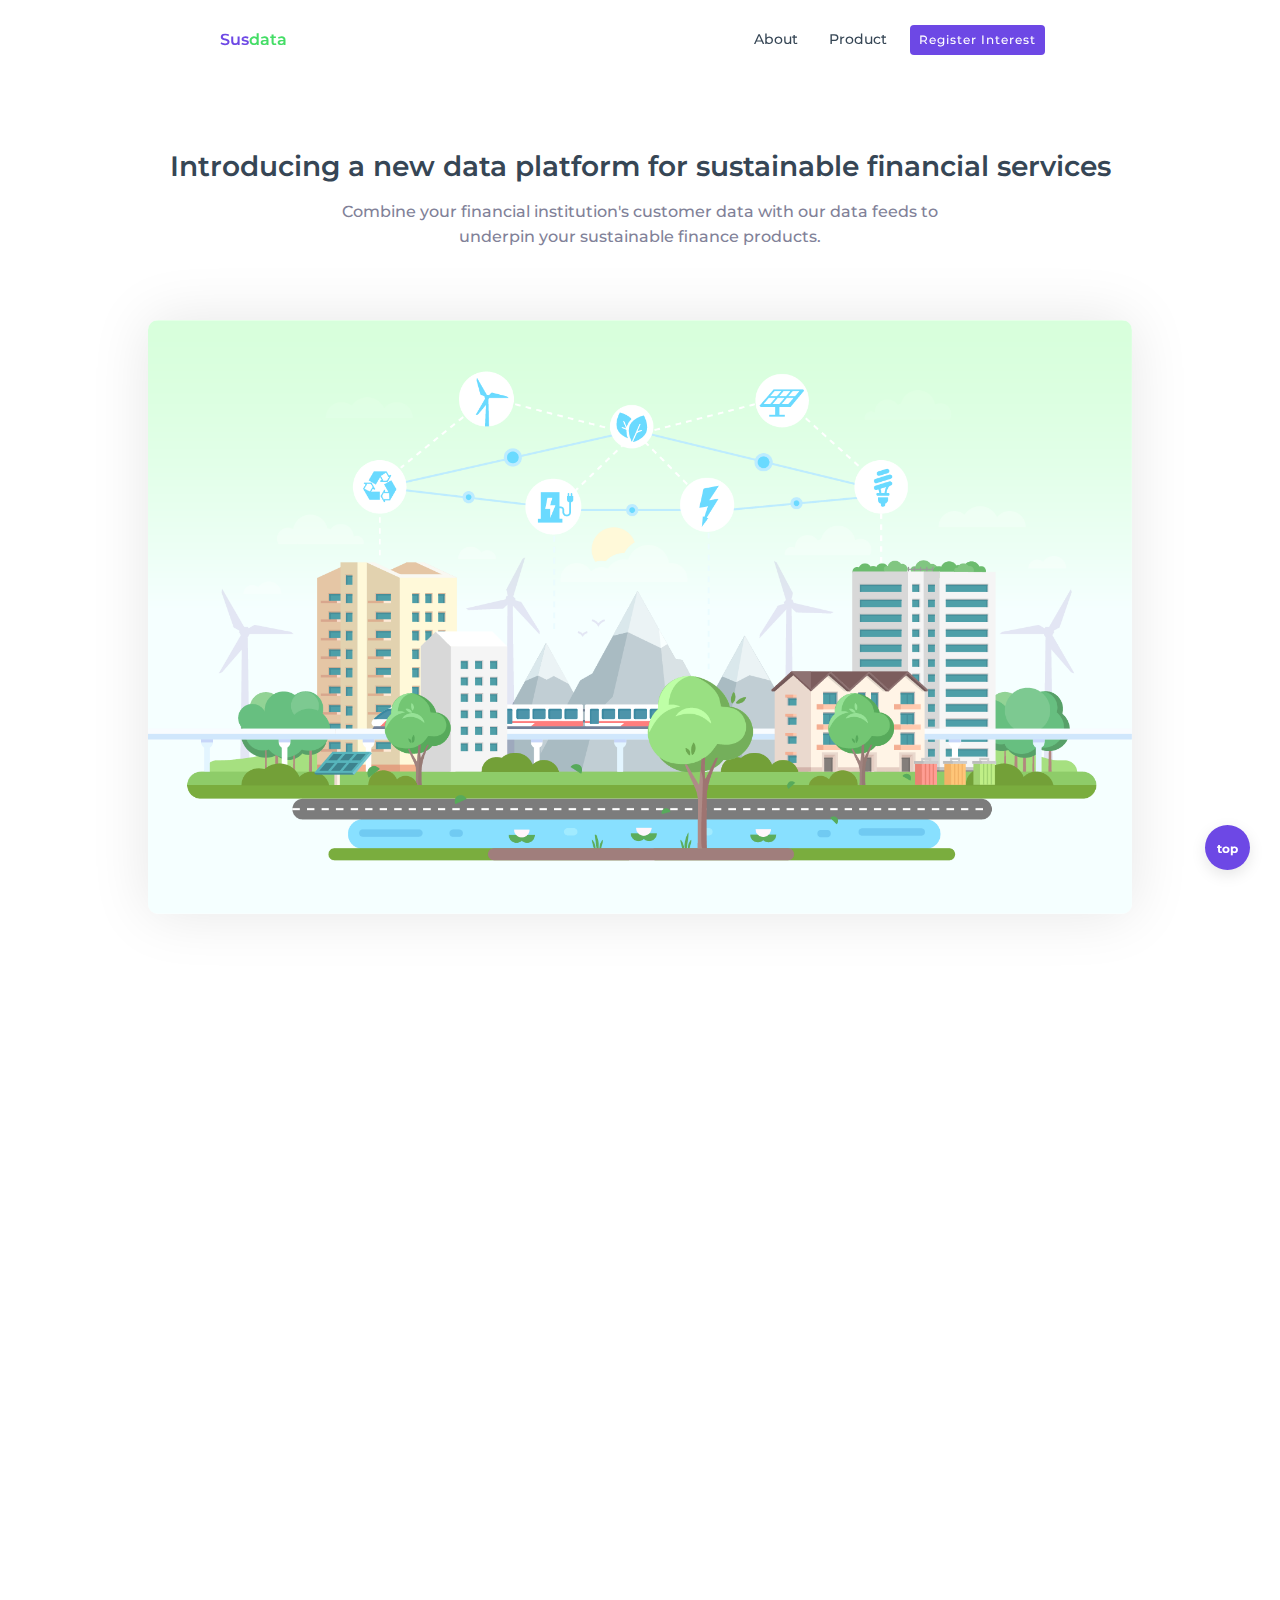
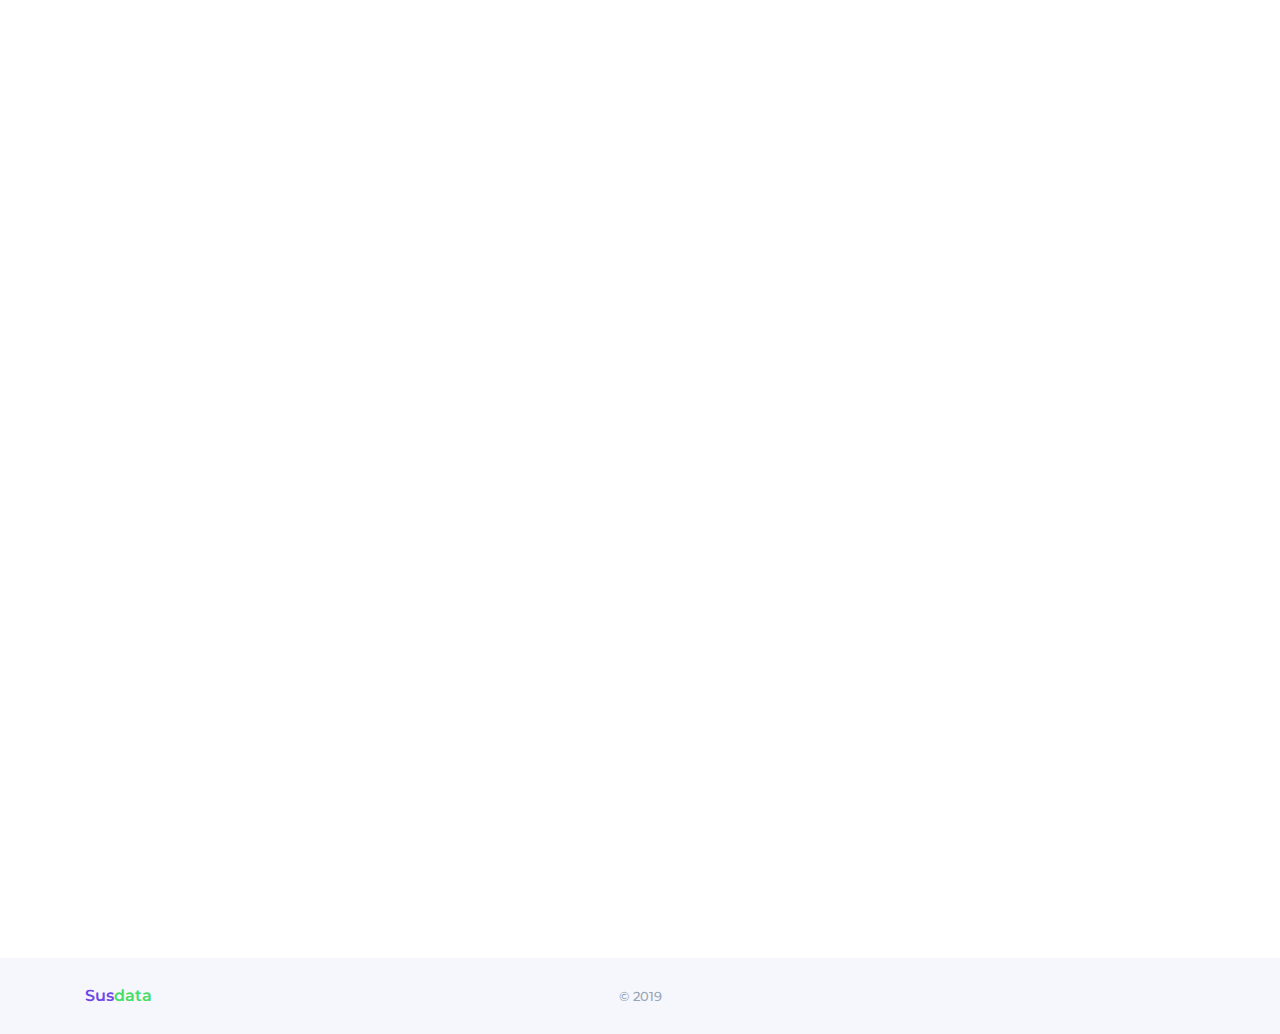
<file: public/index.html>
<!DOCTYPE html>
<html lang="en">
  <head>
    <meta charset="utf-8">
    <title>Susdata</title>
    <link rel="icon" href="assets/icons/favicon.png" type="image/png" sizes="16x16">
    <meta name="viewport" content="width=device-width, initial-scale=1">
    <meta http-equiv="X-UA-Compatible" content="IE=edge">
    <meta name="description" content="Sustainability data as a service">
    <meta name="keywords" content="Sustainability data as a service">
    <link href="assets/css/bootstrap.min.css" rel="stylesheet" type="text/css" media="all" />
    <link href="https://fonts.googleapis.com/css?family=Montserrat:300,400,500,600,700" rel="stylesheet">
    <link rel="stylesheet" href="assets/css/animate.css"> <!-- Resource style -->
    <link rel="stylesheet" href="assets/css/owl.carousel.css">
    <link rel="stylesheet" href="assets/css/owl.theme.css">
    <link rel="stylesheet" href="assets/css/ionicons.min.css"> <!-- Resource style -->
    <link href="assets/css/style.css" rel="stylesheet" type="text/css" media="all" />
    <script>
      !function(){var analytics=window.analytics=window.analytics||[];if(!analytics.initialize)if(analytics.invoked)window.console&&console.error&&console.error("Segment snippet included twice.");else{analytics.invoked=!0;analytics.methods=["trackSubmit","trackClick","trackLink","trackForm","pageview","identify","reset","group","track","ready","alias","debug","page","once","off","on"];analytics.factory=function(t){return function(){var e=Array.prototype.slice.call(arguments);e.unshift(t);analytics.push(e);return analytics}};for(var t=0;t<analytics.methods.length;t++){var e=analytics.methods[t];analytics[e]=analytics.factory(e)}analytics.load=function(t,e){var n=document.createElement("script");n.type="text/javascript";n.async=!0;n.src="https://cdn.segment.com/analytics.js/v1/"+t+"/analytics.min.js";var a=document.getElementsByTagName("script")[0];a.parentNode.insertBefore(n,a);analytics._loadOptions=e};analytics.SNIPPET_VERSION="4.1.0";
      analytics.load("usWRcxpharcwTR9m9I2X3xaMN8r4IjqS");
      analytics.page();
      }}();
    </script>
  </head>
  <body>
    <div class="wrapper">
      <!-- Navbar Section -->
      <nav class="navbar navbar-expand-md navbar-light bg-light fixed-top">
        <div class="container container-s">
          <a class="navbar-brand" href="#">Sus<span class="logo-green">data</span></a>
          <button class="navbar-toggler" type="button" data-toggle="collapse" data-target="#navbarSupportedContent" aria-controls="navbarSupportedContent" aria-expanded="false" aria-label="Toggle navigation">
            <span class="navbar-toggler-icon"></span>
          </button>
          <div class="collapse navbar-collapse" id="navbarSupportedContent">
            <ul class="navbar-nav ml-auto navbar-right">
              <li class="nav-item"><a class="nav-link js-scroll-trigger" href="#about">About</a></li>
              <li class="nav-item"><a class="nav-link js-scroll-trigger" href="#products">Product</a></li>
              
              <li class="nav-item"><a class="btn-cta nav-link js-scroll-trigger" href="#register">Register interest</a></li>
            </ul>
          </div>
        </div>
      </nav><!-- Navbar End -->


      <div id="main" class="main">
        <div class="container-m text-center">
          <div class="home hero-2"><!-- Hero Section-->
            <div class="hero-content wow fadeIn">
              <h1>Introducing a new data platform for sustainable financial services</h1>
              <p>Combine your financial institution's customer data with our data feeds to underpin your sustainable finance products.</p>
            </div>
            <div class="hero-img wow fadeIn">
              <img class="img-fluid" src="assets/images/city-data.png" alt="City data illustration">
            </div>
            <div class="hero-content wow fadeIn" id="about">
              
              <p>The new wave of modern financial products take sustainability into account. And behind every sustainability-backed product is good quality data.</p>

              <p>But sourcing, processing and handling that data can be a challenge.</p>
              
              <p>That’s why we’re building a new platform that helps sustainable finance professionals who need access to accurate, realtime sustainability data.</p>

              <p>Interested in knowing more?</p>

              <div class="form-alt" id="register" >
                <form name="register-interest" data-netlify="true" netlify id="chimp-form" class="subscribe-form wow zoomIn" action="/" method="post" accept-charset="UTF-8" enctype="application/x-www-form-urlencoded" autocomplete="on" novalidate>
                  <p style="display: none;">
                    <label>Don’t fill this out if you're human: <input name="bot-field" /></label>
                  </p>
                  <input class="mail" id="chimp-email" type="email" name="email" placeholder="Your email" autocomplete="email"><input class="submit-button" type="submit" value="Register interest">
                  <div id="result"></div>
                </form>
                
                <div id="response"></div>
              </div>
            </div>
            
            <!-- <div class="client-list">
              <ul>
                <li><img class="img-fluid" src="assets/icons/1.png" alt="Client"> </li>
                <li><img class="img-fluid" src="assets/icons/2.png" alt="Client"> </li>
                <li><img class="img-fluid" src="assets/icons/3.png" alt="Client"> </li>
                <li><img class="img-fluid" src="assets/icons/4.png" alt="Client"> </li>
                <li><img class="img-fluid" src="assets/icons/5.png" alt="Client"> </li>
              </ul>
            </div> -->
          </div>
        </div><!-- Hero End -->


        <div id="products" class="features wow fadeInDown">
          <div class="container-m">
            <div class="row text-center">
              <div class="col-md-12">
                <div class="features-intro">
                  <h2>Everything you need to gather and process data about sustainability.</h2>
                  <p></p>
                </div>
              </div>
              <div class="col-md-6 col-lg-4">
                <div class="feature-list">
                  <div class="card-icon">
                    <div class="card-img">
                      <img src="assets/icons/a1.png" width="35" alt="Feature">
                    </div>
                  </div>
                  <div class="card-text">
                    <h3>Integrated</h3>
                    <p>Access to high quality data sets and third party licenced sources</p>
                  </div>
                </div>
              </div>
              <div class="col-md-6 col-lg-4">
                <div class="feature-list">
                  <div class="card-icon">
                    <div class="card-img">
                      <img src="assets/icons/a2.png" width="35" alt="Feature">
                    </div>
                  </div>
                  <div class="card-text">
                    <h3>Real-time</h3>
                    <p>No more waiting for data to become available in quarterly reports</p>
                  </div>
                </div>
              </div>
              <div class="col-md-6 col-lg-4">
                <div class="feature-list">
                  <div class="card-icon">
                    <div class="card-img">
                      <img src="assets/icons/a3.png" width="35" alt="Feature">
                    </div>
                  </div>
                  <div class="card-text">
                    <h3>Compliant</h3>
                    <p>Works with your compliance and data security processes.</p>
                  </div>
                </div>
              </div>
              <div class="col-md-6 col-lg-4">
                <div class="feature-list">
                  <div class="card-icon">
                    <div class="card-img">
                      <img src="assets/icons/a4.png" width="35" alt="Feature">
                    </div>
                  </div>
                  <div class="card-text">
                    <h3>Visualised</h3>
                    <p>Display GIS assets alongside sustainability and finance data to spot anomalies</p>
                  </div>
                </div>
              </div>
              <div class="col-md-6 col-lg-4">
                <div class="feature-list">
                  <div class="card-icon">
                    <div class="card-img">
                      <img src="assets/icons/a5.png" width="35" alt="Feature">
                    </div>
                  </div>
                  <div class="card-text">
                    <h3>Enriched </h3>
                    <p>Your proprietary data stays in your systems, and enriched with our feeds/p>
                  </div>
                </div>
              </div>
              <div class="col-md-6 col-lg-4">
                <div class="feature-list">
                  <div class="card-icon">
                    <div class="card-img">
                      <img src="assets/icons/a6.png" width="35" alt="Feature">
                    </div>
                  </div>
                  <div class="card-text">
                    <h3>Enabling</h3>
                    <p>Using our data platform you’ll be able to improve your ability to support new and existing green finance products</p>
                  </div>
                </div>
              </div>
            </div>
          </div>
        </div>


        <!-- CTA Signup Section -->
        <div id="signup" class="cta-sm wow fadeIn">
          <div class="container-m text-center">
            <div class="cta-content">
               <h4></h4>
               <h1>Find out more about our new platform</h1>
               <a class="btn-action js-scroll-trigger" href="#register">Register your interest</a>
              
            </div>
          </div>
        </div>


        <!-- Array Footer Section -->
        <div class="footer-sm">
          <div class="container">
            <div class="row">
              <div class="col-md-4">
                <a class="footer-logo" href="#">Sus<span class="logo-green">data</span></a>
              </div>
              <div class="col-md-4">
                <h6>&copy; 2019</h6>
              </div>
              <div class="col-md-4">
                <!--<ul>
                  <li><a href="#">Facebook</a></li>
                  <li><a href="#">Twitter</a></li>
                  <li><a href="#">Linkedin</a></li>
                </ul>-->
              </div>
            </div>
          </div>
        </div>


       <!-- Scroll To Top -->
        <div id="back-top" class="bk-top">
          <div class="bk-top-txt">
             <a class="back-to-top js-scroll-trigger" href="#main">top</a>
          </div>
        </div>
       <!-- Scroll To Top Ends-->

      </div> <!-- Main -->
    </div><!-- Wrapper -->


    <!-- Jquery and Js Plugins -->
    <script type="text/javascript" src="assets/js/jquery-2.1.1.js"></script>
    <script type="text/javascript" src="assets/js/popper.min.js"></script>
    <script type="text/javascript" src="assets/js/bootstrap.min.js"></script>
    <script type="text/javascript" src="assets/js/jquery.validate.min.js"></script>
    <script type="text/javascript" src="assets/js/plugins.js"></script>
    <script type="text/javascript" src="assets/js/custom.js"></script>
  </body>
</html>
</file>
<file: public/assets/css/style.css>
/*
 1. Reset.css
 2. navigation Styling
 3. Hero section
 4. hero-2 section
 5. Features Section
 6. Features Flex
 7. Stats Section counter
 8. Feature Single
 9. Reviews Section
 10. Pricing tables
 11. Subscription Section and CTA
 12. Footer and Scroll Top
 13. Media Queries
 -----*/

/* http://meyerweb.com/eric/tools/css/reset/
   v2.0 | 20110126
   License: none (public domain)
*/

html, body, div, span, applet, object, iframe,
h1, h2, h3, h4, h5, h6, p, blockquote, pre,
a, abbr, acronym, address, big, cite, code,
del, dfn, em, img, ins, kbd, q, s, samp,
small, strike, strong, sub, sup, tt, var,
b, u, i, center,
dl, dt, dd, ol, ul, li,
fieldset, form, label, legend,
table, caption, tbody, tfoot, thead, tr, th, td,
article, aside, canvas, details, embed,
figure, figcaption, footer, header, hgroup,
menu, nav, output, ruby, section, summary,
time, mark, audio, video {
	margin: 0;
	padding: 0;
	border: 0;
	font-size: 100%;
	font: inherit;
	vertical-align: baseline;
}
/* HTML5 display-role reset for older browsers */
article, aside, details, figcaption, figure,
footer, header, hgroup, menu, nav, section {
	display: block;
}
body {
	line-height: 1;
}
ol, ul {
	list-style: none;
}
blockquote, q {
	quotes: none;
}
blockquote:before, blockquote:after,
q:before, q:after {
	content: '';
	content: none;
}
table {
	border-collapse: collapse;
	border-spacing: 0;
}


/* --- Common Styles ---*/

h1, h2, h3, h4, h5, h6 {
	font-family: 'Montserrat';
  font-size: 16px;
}

p {
	font-family: 'Montserrat';
	font-size: 14px;
}

/*----- Helper Classes -----*/

html * {
	text-rendering: optimizeLegibility !important;
  -webkit-font-smoothing: antialiased;
  -moz-osx-font-smoothing: grayscale;
}

body {
	-webkit-font-smoothing: antialiased;
	-moz-osx-font-smoothing: grayscale;
}

*, *:after, *:before {
  -webkit-box-sizing: border-box;
  -moz-box-sizing: border-box;
  box-sizing: border-box;
}

.logo-green {
  color: #44dd66;
}

#loading {
   width: 100%;
   height: 100%;
   top: 0px;
   left: 0px;
   position: fixed;
   opacity: 1;
   background-color: #F2F2F2;
   z-index: 9999;
   text-align: center;
}

#loading-image {
	display: inline;
  top: 40%;
  position: relative;
  z-index: 9999;
}

.container-m {
	max-width: 1024px;
	margin: 0 auto !important;
	padding-left: 20px;
	padding-right: 20px;
	position: relative;
}

.container-s {
	max-width: 920px;
	margin: 0 auto !important;
	padding-left: 20px;
	padding-right: 20px;
	position: relative;
}


/*------ Navbar Styling ------*/

.navbar {
  font-family: "Montserrat";
	padding-top: 25px;
	padding-bottom: 25px;
	background-color: transparent !important;
	-webkit-transition: 0.5s all ease;
	transition: 0.5s all ease;
}

.navbar .navbar-brand {
	font-family: 'Montserrat';
	font-size: 16px;
	font-weight: 600;
	letter-spacing: 0;
	color: #6d48e5 !important;
	vertical-align: middle;
}

.navbar .navbar-brand img {
	vertical-align: middle;
	margin-right: 0.3em;
}

.navbar .navbar-toggler {
	border: none;
}

.navbar span.navbar-toggler-icon {
	background-image: url("data:image/svg+xml;charset=utf8,%3Csvg viewBox='0 0 32 32' xmlns='http://www.w3.org/2000/svg'%3E%3Cpath stroke='rgba(0,0,0, 0.9)' stroke-width='2' stroke-linecap='round' stroke-miterlimit='10' d='M4 8h24M4 16h24M4 24h24'/%3E%3C/svg%3E");
}

.navbar span.navbar-toggler-icon::before {
	outline: none;
}

.navbar .navbar-toggler:focus {
	outline: none;
}

.navbar-nav {
	text-align: center;
	margin-top: 15px;
	background: #FFF;
	-webkit-transition: 0.5s all ease; /* For Safari 3.1 to 6.0 */
	transition: 0.5s all ease;
}

.navbar-nav .nav-item {
	margin-right: 0;
	margin-top: 1.5rem;
	font-size: 0.85rem;
	font-weight: 400;
  text-transform: capitalize;
  color: #563D7C;
}

.navbar-nav .nav-item .nav-link {
  color: #364655;
	font-weight: 500;
}

.nav-white .nav-item .nav-link {
	font-size: 0.92rem;
	text-transform: capitalize;
  color: #FFFFFF;
}

.nav-white .nav-item .nav-link:hover {
  color: #00eaff;
	-webkit-transition: 0.5s;
	transition: 0.5s;
}

.nav-white .navbar-brand {
	color: #FFFFFF;
}

@media only screen and (max-width: 768px) {

	.navbar {
		/*background: rgba(255, 255, 255, 0.99) !important;*/
		padding-top: 10px;
		padding-bottom: 10px;
	}

	.navbar .navbar-nav {
		padding-bottom: 25px;
	}

	.nav-white .nav-item .nav-link {
		color: #4957B8;
	}

	.navbar .btn-cta {
		padding: 0 30px;
	}

}

@media only screen and (min-width: 240px) {

.navbar.past-main {
	padding-top: 15px;
	padding-bottom: 15px;
	background-color: rgba(255, 255, 255, 0.99) !important;
	-webkit-box-shadow: 0 2px 3px 0 rgba(96, 96, 96, 0.1);
	-moz-box-shadow: 0 2px 3px 0 rgba(96, 96, 96, 0.1);
	box-shadow: 0 2px 3px 0 rgba(96, 96, 96, 0.1);
}

.navbar.effect-main {
  -webkit-transition: all 0.3s;
  transition: all 0.3s;
}

.navbar.past-main .navbar-brand {
	color: #6d48e5 !important;
}

.nav-white.past-main .nav-item .nav-link {
  color: #364655;
	font-weight:500;
}

.navbar.past-main .nav-item .nav-link {
	font-weight: 500;
}

.nav-white.past-main .navbar-brand {
	color: #364655;
}

.navbar.past-main span.navbar-toggler-icon {
	background-image: url("data:image/svg+xml;charset=utf8,%3Csvg viewBox='0 0 32 32' xmlns='http://www.w3.org/2000/svg'%3E%3Cpath stroke='rgba(0,0,0, 0.8)' stroke-width='2' stroke-linecap='round' stroke-miterlimit='10' d='M4 8h24M4 16h24M4 24h24'/%3E%3C/svg%3E");
}

.nav-white.effect-main {
  -webkit-transition: all 0.3s;
  transition: all 0.3s;
}

/*----------------------------------------------------------
--------------- Hero Home Styling Starts -------------------
----------------------------------------------------------*/

.home {
  padding: 100px 0 50px 0;
}

.home .intro-block {
	padding: 50px 0 50px 0;
	max-width: 800px;
	margin: 0 auto;
}

.centered {
	float: none !important;
  margin-left: auto !important;
  margin-right: auto !important;
}

.home .hero-img img {
  width: 100%;
  margin: 20px 0;
}

.home h1 {
	font-size: 28px;
	font-weight: 600;
	color: #FFFFFF;
	color: #364655;
	line-height: 1.2;
	letter-spacing: 0;
}

.home p {
	font-size: 16px;
	font-weight: 500;
	color: rgb(129, 129, 152);
	max-width: 630px;
	margin: 0 auto;
	letter-spacing: 0;
	line-height: 1.6;
	margin-top: 15px;
}

.btn-action {
	font-family: 'Montserrat';
	display: inline-block;
  height: 38px;
  padding: 0 30px;
  text-align: center;
  font-size: 12px;
  font-weight: 600;
  line-height: 36px;
  letter-spacing: 2px;
	margin: 25px 0;
  text-transform: uppercase;
	text-decoration: none !important;
  white-space: nowrap;
  cursor: pointer;
	background-color: #387ed1;
	background: #6d48e5;
  color: #FFFFFF;
  border: 1px solid transparent !important;
  border-radius: 4px;
  box-sizing: border-box;
	-webkit-transition: 0.2s;
	-moz-transition: 0.2s;
	transition: 0.2s;
}

.btn-action:hover {
	color: #FFFFFF;
	box-shadow: 0 5px 25px 0 rgba(0, 0, 100,.2);
	border: 1px solid transparent !important;
	outline: none !important;
	text-decoration: none;
}

.btn-action:focus, .btn-action:active {
	background: #6d48e5;
	color: #FFFFFF;
	border: 1px solid transparent !important;
	outline: none !important;
}


.home .client-list {
	margin-top: 25px;
}

.home .client-list ul {
	list-style-type: none;
}

.home .client-list ul li {
  display: inline;
	margin: 0 20px;
}


.home .client-list ul li img {
  width: 100px;
	opacity: 0.6;
	cursor: pointer;
}

.home .client-list ul li img:hover {
	opacity: 0.9;
}


.btn-cta {
	font-family: 'Montserrat';
	display: inline-block;
  height: 30px;
  padding: 0 30px;
  text-align: center;
  font-size: 12px;
  font-weight: 700;
  line-height: 28px;
  letter-spacing: 1px;
	text-transform: capitalize;
	text-decoration: none !important;
	white-space: nowrap;
	cursor: pointer;
	background-color: #387ed1;
	background: #6d48e5;
	color: #FFFFFF !important;
	border: 1px solid transparent !important;
	border-radius: 4px;
	box-sizing: border-box;
	-webkit-transition: 0.2s;
	-moz-transition: 0.2s;
	transition: 0.2s;
}

.btn-cta:hover {
	color: #FFFFFF;
	box-shadow: 0 5px 20px 0 rgba(0, 0, 0,.1);
	border: 1px solid transparent !important;
	outline: none;
	text-decoration: none;
}

.btn-cta:focus, .btn-cta:active {
	background: #6d48e5;
	color: #FFFFFF;
	border: 1px solid transparent !important;
	outline: none !important;
}

/*------------------------------------------------
------------- Hero Version 2 Styling -------------
-------------------------------------------------*/



.hero-2 {
	text-align: center;
}

.hero-2 .hero-content {
		padding: 50px 0;
}

.hero-2 .hero-img {
	border-radius: 24px;
}


.hero-2 .hero-img img {
	border-radius: 10px;
	box-shadow: 0px 0px 60px 0px rgba(0,0,0,.1);
}

.hero-2 .form-alt {
	position: relative;
	margin-top: 25px;
}

.hero-2 .chimp-form .mail {
	position: relative;
	background-color: #F9F9F9;
  box-shadow: none;
  -webkit-box-sizing: content-box;
  -moz-box-sizing: content-box;
  box-sizing: content-box;
  transition: all .3s;
}

.hero-2 .form-alt input {
  color: #222222;
  font-family: 'Montserrat';
  padding: 0;
  font-size: 16px;
	font-weight: 500;
	height: 45px;
  border: 0;
  border-radius: 4px;
	background-color: #F3F3F3;
  outline: none;
  padding: 0 100px 0 20px;
	box-shadow: 0 5px 30px rgba(255, 255, 255, 0.1);
}

.hero-2 .form-alt input:focus {
	outline: none !important;
	border-color: transparent;
}

.hero-2 .form-alt .submit-button {
  height: 45px;
  border: 0;
  border-radius: 0 4px 4px 0;
  margin-left: -25px;
  padding: 0 25px 0 25px;
	background: #6d48e5;
	font-family: 'Montserrat';
	font-size: 16px;
	font-weight: 500;
	text-transform: capitalize;
	letter-spacing: 0;
  color: #FFFFFF;
	cursor: pointer;
  outline: none;
	box-shadow: 0 5px 30px rgba(255, 255, 255, 0.05);
	-webkit-transition: 500ms;
	-moz-transition: 500ms;
	transition: 500ms;
}


.hero-2 #email-error {
	position: absolute;
	left: 0;
	right: 0;
	bottom: -50%;
	font-family: 'Montserrat';
	font-size: 13px;
	font-weight: 500;
	color: #FF3333;
}

.hero-2 #response {
	position: absolute;
	left: 0;
	bottom: -45%;
	vertical-align: middle;
	font-family: 'Montserrat';
	font-size: 13px !important;
	font-weight: 500;
	color: #15ccbe;
}

.hero-2 #chimp-email-error {
	position: absolute;
	left: 0;
	bottom: -45%;
	vertical-align: middle;
	font-family: 'Montserrat';
	font-size: 13px;
	font-weight: 500;
	color: red;
}

.hero-2 .success-message {
	color:#33cc33;
	margin-top: 5px;
}

.hero-2 .form-note p {
	font-size: 12px;
}


/*----------- Flex Features ------------*/

.flex-split {
	padding: 100px 0;
}

.flex-intro {
	margin-bottom: 50px;
	text-align: center;
}

.flex-intro h2 {
	font-size: 28px;
	font-weight: 600;
	color: #3a3a47;
	line-height: 1.3;
	margin-bottom: 10px;
}

.flex-intro p {
	font-size: 16px;
  font-weight: 500;
  line-height: 1.6;
	letter-spacing: 0.01em;
  color: #818198;
	max-width: 630px;
	margin: 0 auto;
	margin-top: 15px;
	margin-bottom: 15px;
}


.flex-inner {
	margin: 50px 0;
}

.flex-inner .f-image {
	padding: 0 35px;
}

.flex-inner .f-text {
	padding: 0 35px;
}

 .flex-inner .f-text {
	-webkit-box-flex:1;
	-ms-flex:1;
	flex:1;
	text-align: center;
}

.flex-inner .f-text h2 {
	font-size: 24px;
	font-weight: 600;
	color: #3a3a47;
	line-height: 1.3;
	margin-top: 20px;
}

.flex-inner .f-text  p {
	font-size: 14px;
  font-weight: 400;
  line-height: 1.6;
	letter-spacing: 0.01em;
  color: #818198;
	margin-top: 15px;
	margin-bottom: 15px;
}


.flex-inner .f-text .left-content a {
	font-family: "Montserrat";
	font-size: 14px;
	font-weight: bold;
	color: #8798ab;
	position: relative;
  display: inline-block;
  text-decoration: none;
}

.flex-inner .f-text .left-content a::after {
	content: "";
	position: absolute;
	left: 0;
	bottom: -20%;
	height: 1px;
	width: 50px;
	background: #8798ab;
	-webkit-transition: 0.3s;
	transition: 0.3s;
}

.flex-inner .f-text .left-content a:hover::after {
	width: 75px;
}

.flex-inner .f-text .left-content a:hover {
	text-decoration: none;
}

.flex-inner.flex-inverted .f-image {
	-webkit-box-ordinal-group:2;
	-ms-flex-order:1;
	order:1
}

/*---------------------------------------------
----------- Features Section Styles------------
---------------------------------------------*/

.features {
	padding: 100px 0;
	background: #f6fdf6;
}

.features-intro {
	margin-bottom: 50px;
}

.features-intro h2 {
	font-size: 28px;
	font-weight: 600;
	color: #3a3a47;
	line-height: 1.3;
	margin-bottom: 10px;
}

.features-intro p {
	font-size: 16px;
  font-weight: 500;
  line-height: 1.6;
	letter-spacing: 0.01em;
  color: #818198;
	max-width: 630px;
	margin: 0 auto;
	margin-top: 15px;
	margin-bottom: 15px;
}


.feature-list {
	margin: 30px 10px;
}

.card-icon {
	width: 65px;
  height: 65px;
  border-radius: 50%;
	margin: 0 auto;
  background: rgba(30, 166, 154, 0.08);
	background: #ece7fe;
  display: table;
  text-align: center;
}

.card-img {
  display: table-cell;
  vertical-align: middle;
  text-align: center;
}

.card-img img {
	vertical-align: middle;
}

.card-text {
	margin-top: 25px;
}

.card-text h3 {
	font-size: 21px;
	font-weight: 500;
	color: #364655;
	margin-bottom: 15px;
}

.card-text p {
	font-size: 15px;
	font-weight: 500;
	color: rgb(129, 129, 152);
	line-height: 1.6;
	max-width: 320px;
	margin: 0 auto;
}

/*--------------------------------------
--------- Stat Section Styling ---------
--------------------------------------*/

.yd-stats {
	padding: 100px 0;
	background: #6d48e5;
}

.yd-stats .intro {

}

.yd-stats .intro h2 {
	font-size: 28px;
	font-weight: 700;
	color: #3a3a47;
	color: #FFFFFF;
	line-height: 1.3;
	margin-bottom: 10px;
}

.yd-stats .intro p {
	font-size: 16px;
  font-weight: 500;
  line-height: 1.6;
	letter-spacing: 0.01em;
  color: #818198;
	color: #FFFFFF;

	max-width: 630px;
	margin: 0 auto;
	margin-top: 15px;
	margin-bottom: 15px;
}

.yd-stats .counter-up {
	margin-top: 50px;
}

.counter-icon {
  padding: 15px;
}

.counter-icon img {
  width: 60px;
	height: 60px;
}

.counter-text {
  margin: 10px 0;
}

.counter-up h3 {
	font-size: 42px;
	font-weight: 700;
	color: #6d48e5;
	color: #FFFFFF;
}

.counter-text h2 {
  font-size: 14px;
  font-weight: 500;
  padding: 0.5em;
  color: #364655;
	color: #FFFFFF;

}

.yd-link {
	text-align: center;
	margin: 25px 0;
}

.yd-link a {
	font-family: 'Montserrat';
	font-size: 15px;
	font-weight: 500;
	color: #6d48e5;
	color: #FFFFFF;
	text-decoration: none;
	border-bottom: 1px solid #fff;
}


.yd-ft {
	padding: 75px 0;
	background: #E8F3EC;
	background: #6d48e5;
}

.yd-ft .yd-ft-inner {
	display: block;
	background: #E8F3EC;
	background: #6d48e5;
	max-width: 1024px;
	margin: 0 auto;
}

.yd-ft .yd-ft-inner .yd-ft-left {
	padding: 40px;
}

.yd-ft .yd-ft-inner .yd-ft-left h2 {
	font-size: 32px;
	font-weight: 400;
	color: #FFFFFF;
	/*color: #364655;*/
	line-height: 1.2;
	letter-spacing: 0;
	margin-bottom: 10px;
}

.yd-ft .yd-ft-inner .yd-ft-left p {
	font-size: 16px;
	font-weight: 500;
	color: #818198;
	color: #FFF;
	line-height: 1.6;
	margin-bottom: 0;
}

.yd-ft .yd-ft-inner .yd-ft-left .btn-action {
	background: #FFF;
	color: #6d48e5;
	letter-spacing: 1px;
	text-transform: capitalize;
}

.yd-ft .yd-ft-inner .yd-ft-right {
	text-align: center;
}


.yd-ft .yd-ft-inner .yd-ft-right img {
	max-width: 90%;
	margin: 0 auto;
}

/*---------------------------------------------------
-------------- Ar Feature Item Styling --------------
---------------------------------------------------*/

	.ar-ft-single {
		padding: 100px 0;
	}

	.ar-feature {
		text-align: center;
		display: block;
		-webkit-box-align: center;
		-ms-flex-align: center;
		align-items: center;
		overflow: hidden;
}

	.ar-feature .ar-list {
		-webkit-box-flex: 1;
		-ms-flex: 1 0 40%;
		flex: 1 0 40%;
		text-align: left;
	}

	.ar-feature .ar-image {
		-webkit-box-flex: 1;
		-ms-flex: 1 0 60%;
		flex: 1 0 60%;
		margin-left: 0;
	}

	.ar-list ul {
		list-style-type: none;
		overflow: hidden;
		margin-top: 0;
	}

	.ar-list ul li {
		margin-bottom: 30px;
		overflow: hidden;
	}

	.ar-feature .ar-icon {
		float: left;
		width: 15%;
	}

	.ar-feature .ar-icon img {
		margin-top: 0;
		vertical-align: middle;
	}

	.ar-feature .ar-text {
		float: right;
		width: 85%;
	}

	.ar-feature .ar-text h3 {
		font-size: 18px;
		color: #364655;
	  font-weight: 500;
	  line-height: 1.2;
	  margin-bottom: 10px;
	}

	.ar-feature .ar-text p {
		font-size: 15px;
	  font-weight: 500;
	  line-height: 1.6;
	  color: #97a6b5;
	}




	/* ----- Pricing Tables Styling Starts ----- */

	.pricing-section {
		width: 100%;
		height: 100%;
		padding-top: 100px;
		padding-bottom: 100px;
		background: #FFFFFF;
	}

	.pricing-intro {
		padding-bottom: 30px;
	}

	.pricing-intro h1 {
		font-size: 32px;
		color: #364655;
		font-weight: 600;
		line-height: 1.4;
		margin-bottom: 20px;
	}


	.pricing-intro p {
		font-size: 16px;
		color: #97a6b5;
		font-weight: 500;
		line-height: 1.6;
		letter-spacing: 0;
		margin-top: 10px;
		margin-bottom: 50px;
	}

	.pricing-details {
		padding: 50px 0 0 0;
	}

	.pricing-section .table-left, .pricing-section .table-right {
		padding: 20px 20px 50px 20px;
		margin: 0 auto;
		margin-bottom: 30px;
		background-color: #FFFFFF;
		box-shadow: 0px 0px 60px 0px rgba(0,0,0,.1);
		border: transparent;
		border-radius: 10px;
		max-width: 400px;
	}

	.table-left .icon, .table-right .icon {
		padding: 50px 50px 40px 50px;
	}

	.table-left .icon img, .table-right .icon img {
		width: 60px;
		height: 60px;
		margin: 0 auto;
	}

	.table-left .pricing-details span, .table-right .pricing-details span {
		display: block;
		font-family: 'Montserrat';
		font-size: 32px;
		font-weight: 600;
		color: #364655;
		opacity: 0.7;
		margin: 20px 0;
	}


	.table-left .pricing-details h2, .table-right .pricing-details h2 {
		font-size: 21px;
		font-weight: 600;
		color: #6d48e5;
		margin-bottom: 30px;
	}

	.table-left .pricing-details p, .table-right .pricing-details p {
		font-size: 16px;
		font-weight: 500;
		color: #364655;
		line-height: 1.4;
	}

	.table-left .pricing-details ul, .table-right .pricing-details ul {
		margin-top: 30px;
		margin-bottom: 50px;
		padding: 0;
	}

	.table-left .pricing-details li, .table-right .pricing-details li {
		font-family: 'Montserrat';
		font-size: 16px;
		font-weight: 500;
		color: #97a6b5;
		line-height: 1.4;
		letter-spacing: 0;
		margin-bottom: 10px;
	}

	.pricing-section .table-left:hover, .pricing-section .table-right:hover {
		box-shadow: 0 0 80px 0 rgba(0, 0, 0, 0.1);
		-webkit-transition: 0.3s;
		-moz-transition: 0.3s;
		-o-transition: 0.3s;
		transition: 0.3s;
	}

	.pricing-section .table-left, .pricing-section .table-right {
		margin-top: 20px;
	}

	.pricing-section .table-center {
		margin-top: 0;
	}

/*------------------------------------------------
---------- Ar Review Section Styling -------------
------------------------------------------------*/

	.ar-reviews {
		padding: 5%;
		background: url(../images/bg.jpg) no-repeat center center;
		background: #f6f6fd;
	}

	.ar-reviews .ar-box {
		background: #6d48e5;
		display: block;
		padding: 50px;
	}


	.ar-box .ar-right {
		margin-top: 50px;
	}

	.ar-box .ar-left h2 {
		font-size: 24px;
		font-weight: 600;
		color: #FFF;
		line-height: 1.6;
	}

	.ar-box .ar-right p {
		font-size: 14px;
		font-weight: 400;
		color: #FFF;
		line-height: 1.7rem;
		text-align: left;
		margin-bottom: 1.5rem;
	}

	.ar-box .ar-left .btn-action {
		background: #FFF;
    color: #6d48e5;
    letter-spacing: 1px;
    text-transform: capitalize;
	}

/*----------------------------------------------
------------ Review Section Styling ------------
----------------------------------------------*/


.yd-reviews {
	padding: 100px 0 100px 0;
	background: #FFFFFF;
	background: rgba(30, 166, 154, 0.08);
	background: #f6f6fd;
	background-size: cover;
}

.yd-reviews .intro {
	padding: 0;
	max-width: 600px;
	margin: 0 auto;
	margin-bottom: 75px;
}

.yd-reviews .intro h1 {
	font-size: 28px;
	font-weight: 700;
  color: #364655;
  line-height: 1.2;
  margin-bottom: 20px;
}

.yd-reviews .intro p {
	font-size: 16px;
  font-weight: 500;
  color: rgb(129, 129, 152);
  line-height: 1.6;
  margin: 0px auto;
}

.yd-reviews .intro p:nth-child(4) {
	font-size: 13px;
}

.yd-reviews .intro a {
	color: #0000FF;
	text-decoration: none;
}


.yd-reviews .card-single {
  	display: block;
}

.yd-reviews .card-single .review-text {
	-webkit-box-flex: 1;
  -ms-flex: 1 0 50%;
  flex: 1 0 50%;
	background: #6d48e5;
	padding: 60px;
	text-align: left;
}

.yd-reviews .card-single .review-attribution {
	-webkit-box-flex: 1;
  -ms-flex: 1 0 50%;
  flex: 1 0 50%;
	padding: 60px;
	background: #FFFFFF;
}


.yd-reviews .card-single h1 {
	font-size: 18px;
	font-weight: 500;
	color: #FFF;
	line-height: 1.5;
	letter-spacing: 0;
	margin-bottom: 0;
}

.yd-reviews .card-single .review-attribution i {
	font-size: 13px;
	color: #ffd700;
}

.yd-reviews .card-single .review-attribution h2 {
	font-size: 15px;
	font-weight: 600;
	color: #556577;
	line-height: 1.4;
	margin-top: 5px;
}

.yd-reviews .card-single .review-attribution h6 {
	font-size: 12px;
	font-weight: 500;
	color: #97a6b5;
	line-height: 1.4;
}

.yd-reviews .card-single .review-attribution a {
	font-family: 'Montserrat';
	font-size: 12px;
	font-weight: 500;
	color: #6d48e5;
	position: relative;
	display: inline-block;
	text-decoration: none;
}

.yd-reviews .card-single .review-attribution a:before {
	content: "";
	position: absolute;
  width: 100%;
  height: 1px;
  bottom: -3px;
  left: 0;
  background-color: #6d48e5;
  visibility: hidden;
  -webkit-transform: scaleX(0);
  transform: scaleX(0);
  -webkit-transition: all 0.2s ease-in-out 0s;
  transition: all 0.2s ease-in-out 0s;
}

.yd-reviews .card-single .review-attribution a:hover:before {
	visibility: visible;
  -webkit-transform: scaleX(1);
  transform: scaleX(1);
}


.yd-reviews .card-single .review-attribution .review-img {
	text-align: center;
	margin-bottom: 20px;
}

.yd-reviews .card-single .review-attribution img {
	height: 80px;
	width: 80px;
	margin: 0 auto;
}


/*-------------------------------------------------------
-------------- Subscription Form Styling ----------------
-------------------------------------------------------*/


.cta-sm {
	padding: 100px 0 100px 0;
	background: rgba(30, 166, 154, 0.1);
	background: #f8faff;
	background: #f6f6fd;
}

.cta-sm .cta-content {
	max-width: 768px;
	margin: 0 auto;
}

.cta-sm h1 {
	font-size: 28px;
	font-weight: 600;
	color: #364655;
	line-height: 1.6;
}

.cta-sm h4 {
	font-size: 13px;
	font-weight: 400;
	color: #aeaeae;
	letter-spacing: 1px;
	margin-bottom: 15px;
}

.form {
	position: relative;
	max-width: 420px;
	margin: 0 auto;
	margin-top: 30px;
}

.chimp-form .mail {
	position: relative;
	background-color: #FFFFFF;
  box-shadow: none;
  -webkit-box-sizing: content-box;
  -moz-box-sizing: content-box;
  box-sizing: content-box;
  transition: all .3s;
}

.form input {
	display: block;
	width: 100%;
	margin: 0 auto;
  color: #6d48e5;
  font-family: 'Montserrat';
  padding: 0;
  font-size: 16px;
	font-weight: 500;
	height: 50px;
  border: 1px solid #6d48e5;
  border-radius: 4px;
	background-color: #FFFFFF;
  outline: none;
  padding: 0 100px 0 20px;
	box-shadow: 0 5px 30px rgba(255, 255, 255, 0.1);
}

.form input:focus {
	outline: none !important;
	background: #FFFFFF;
	border: 1px solid #6d48e5;
}

.form .submit-button {
  height: 50px;
	width: 100%;
  border: 0;
  border-radius: 4px;
  margin: 0 auto;
	margin: 15px 0;
  padding: 0 25px 0 25px;
	background: #6d48e5;
	font-family: 'Montserrat';
	font-size: 14px;
	font-weight: 500;
	text-transform: capitalize;
	letter-spacing: 0;
  color: #FFFFFF;
	cursor: pointer;
  outline: none;
	box-shadow: 0 2px 5px 0 rgba(0, 0, 100,.2);
	-webkit-transition: 300ms;
	-moz-transition: 300ms;
	transition: 300ms;
}

.form .submit-button:hover {
	box-shadow: 0 5px 25px 0 rgba(0, 0, 100,.2);
}

.form .submit-button:focus, .form .submit-button:active {
	background: #6d48e5;
}

#email-error {
	position: absolute;
	left: 0;
	right: 0;
	bottom: -50%;
	font-family: 'Montserrat';
	font-size: 13px;
	font-weight: 500;
	color: #FF3333;
}

#response {
	position: absolute;
	left: 0;
	bottom: -45%;
	vertical-align: middle;
	font-family: 'Montserrat';
	font-size: 13px !important;
	font-weight: 500;
	color: #15ccbe;
}

#chimp-email-error {
	position: absolute;
	left: 0;
	right: 0;
	bottom: -45%;
	vertical-align: middle;
	font-family: 'Montserrat';
	font-size: 13px;
	font-weight: 500;
	color: red;
}

.success-message {
	color:#33cc33;
	margin-top: 5px;
}

.form-note p {
	font-size: 12px;
	font-weight: 500;
	color: #97a6b5
}


/*--------------------------------------------------------------
-------------------- Footer Small Styling Starts ---------------
--------------------------------------------------------------*/

.footer-sm {
	padding: 30px 0;
	background: rgba(30, 166, 154, 0.1);
	background: #f6f6fd;
	text-align: center;
}

.footer-sm .col-md-4:nth-child(even) {
	text-align: center;
}

.footer-sm .footer-logo {
	font-family: 'Montserrat';
	font-size: 18px;
	font-weight: 600;
	color: #6d48e5;
	letter-spacing: 0;
	display: block;
	margin-bottom: 15px;
	text-decoration: none;
}

.footer-sm h6 {
	font-size: 13px;
	font-weight: 500;
	color: #97a6b5;
	letter-spacing: 0;
	display: inline-block;
}

.footer-sm ul {
	list-style-type: none;
	text-align: center;
	margin-top: 10px;
}

.footer-sm ul li {
	font-family: "Montserrat";
  font-size: 13px;
  font-weight: 400;
	letter-spacing: 0;
  display: inline-block;
	margin-left: 6px;
  margin-right: 6px;
}

.footer-sm ul li a {
	font-size: 13px;
	font-weight: 500;
  position: relative;
  display: inline-block;
  color: #97a6b5;
  text-decoration: none;
}

.footer-sm ul li a:before {
  content: "";
  position: absolute;
  width: 100%;
  height: 1px;
  bottom: -3px;
  left: 0;
  background-color: #6d48e5;
  visibility: hidden;
  -webkit-transform: scaleX(0);
  transform: scaleX(0);
  -webkit-transition: all 0.2s ease-in-out 0s;
  transition: all 0.2s ease-in-out 0s;
}

.footer-sm ul li a:hover:before {
  visibility: visible;
  -webkit-transform: scaleX(1);
  transform: scaleX(1);
}

.no-touch .footer-sm ul li a:hover {
  text-decoration: none;
  color: #000;
}



/* -------------------------------------------------------
----------- Bact-to-Top Styling Starts Here --------------
---------------------------------------------------------*/


.bk-top {
	position: fixed;
	bottom: 30px;
	right: 30px;
	border-radius: 3px;
	z-index: 90;
	display: none;
	width: 45px;
	height: 45px;
	background: #6d48e5;
	color: #f2f2f0;
	border-radius: 50%;
	display: table;
	box-shadow:0 5px 15px rgba(0, 0, 0, .1);
}

.bk-top-txt {
	display: table-cell;
  vertical-align: middle;
  text-align: center;
}

.back-to-top {
	font-family: 'Montserrat';
	font-size: 12px;
	font-weight: 700;
	color: #FFFFFF;
	text-decoration: none;
	-webkit-transition: 200ms;
	-moz-transition: 200ms;
	-o-transition: 200ms;
	transition: 200ms;
}

.back-to-top:hover {
  color: #FFFFFF;
	text-decoration: none;
	font-size: 13px;
}


.back-to-top:focus {
  color: #FFFFFF;
}




/*------------------------------------------
-------------- Media Queries ---------------
------------------------------------------*/

@media only screen and (min-width: 767px) {

	.navbar-nav {
			margin-top: 0;
		}

	.navbar-nav .nav-item {
		margin-top: 0;
		margin-right: 15px;
	  font-size: 0.85rem;
	  font-weight: 400;
	}

	.container-s {
		padding-left: 20px;
		padding-right: 20px;
	}

	.flex-intro h2 {
		font-size: 32px;
	}

	.flex-inner {
		position: relative;
    display: -webkit-box;
    display: -ms-flexbox;
    display: flex;
    -webkit-box-align: center;
    -ms-flex-align: center;
    align-items: center;
		margin: 75px 0;
	}

	.flex-inner .f-image {
	    -webkit-box-flex: 0;
	    -ms-flex: 0 0 500px;
	    flex: 0 0 500px;
	}

	.flex-inner .f-text h2 {
		font-size: 24px;
	}

	.flex-inner .f-text  p {
		font-size: 16px;
		font-weight: 500;
	}

	.counter-up h3 {
		font-size: 72px;
	}

	.ar-feature {
		display: -webkit-box;
		display: -ms-flexbox;
		display: flex;
		-webkit-box-align: center;
		-ms-flex-align: center;
		align-items: center;
	}

	.ar-feature .ar-image {
		margin-left: 25px;
	}

	.ar-reviews .ar-box {
		padding: 100px;
		display: -webkit-box;
	  display: -ms-flexbox;
	  display: flex;
	  -webkit-box-align: center;
	  -ms-flex-align: center;
	  align-items: center;
	}

	.ar-reviews .ar-box .ar-left {
		-webkit-box-flex: 1;
	  -ms-flex: 1 0 50%;
	  flex: 1 0 50%;
	}

	.ar-reviews .ar-box .ar-right {
		-webkit-box-flex: 1;
	  -ms-flex: 1 0 50%;
	  flex: 1 0 50%;
		-webkit-box-pack: end;
		-ms-flex-pack: end;
		justify-content: flex-end;
		text-align: center;
		margin-top: 0;
	}

	.ar-box .ar-left h2 {
		font-size: 28px;
	}

	.ar-box .ar-right p {
		font-size: 15px;
	}

	.yd-reviews .review-cards {
		margin-bottom: 0;
	}

	.yd-ft .yd-ft-inner {
	padding: 0;
	display: -webkit-box;
  display: -ms-flexbox;
  display: flex;
  -webkit-box-align: center;
  -ms-flex-align: center;
  align-items: center;
}

	.yd-ft .yd-ft-inner .yd-ft-left {
		-webkit-box-flex: 1;
	  -ms-flex: 1 0 50%;
	  flex: 1 0 50%;
	}

	.yd-ft .yd-ft-inner .yd-ft-right {
		-webkit-box-flex: 1;
	  -ms-flex: 1 0 50%;
	  flex: 1 0 50%;
		-webkit-box-pack: end;
		-ms-flex-pack: end;
		justify-content: flex-end;
		text-align: center;
	}

	.yd-reviews .card-single {
	 display: -webkit-box;
	 display: -ms-flexbox;
	 display: flex;
	 -webkit-box-align: center;
	 -ms-flex-align: center;
	 align-items: center;
	 background: #FFF;
	}

	.form input {
		padding: 0 50px 0 50px;
	}

	.footer-sm {
		text-align: left;
	}

	.footer-sm .footer-logo {
	 margin-bottom: 0;
	 font-size: 16px;
	 display: block;
	}

	.footer-sm ul {
	 list-style-type: none;
	 text-align: right;
	 margin-top: 0;
	}
}

@media only screen and (min-width: 480px) {

	.container-s {
		padding-left: 40px;
		padding-right: 40px;
	}

	.flex-inner .f-text {
		-webkit-box-flex: 1;
    -ms-flex: 1;
    flex: 1;
	 	text-align: left;
 }

}

@media only screen and (min-width: 1024px) {
	.hero-2 .form-alt input {
		padding: 0 100px 0 50px;
	}
}

@media screen and (max-width: 420px) {
	.hero-2 .form-alt input {
	    text-align: center;
	    padding: 20px 20px;
	}

	.hero-2 .form-alt .submit-button {
	  margin-left: 0;
	}

}
</file>
